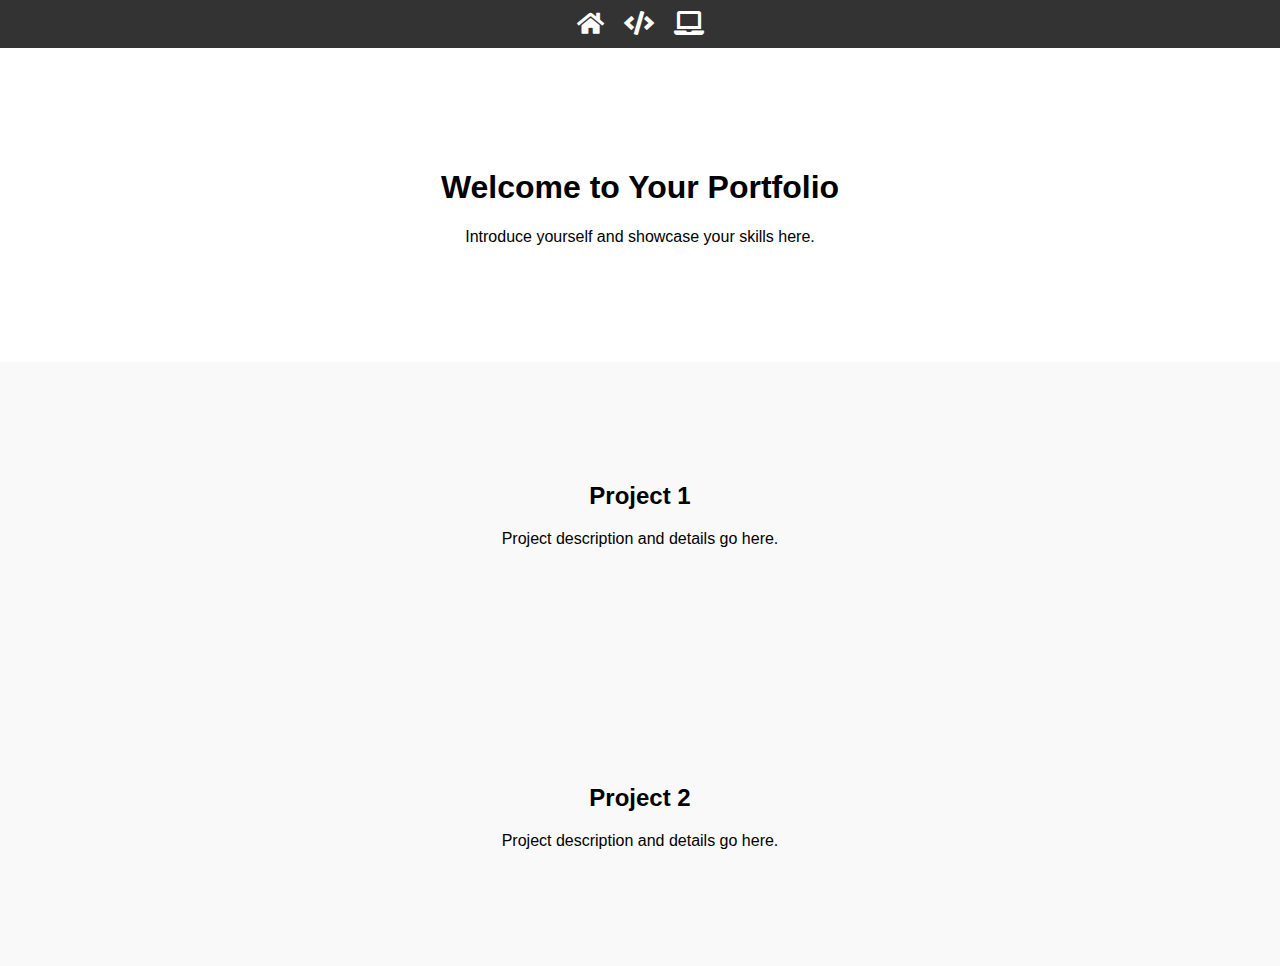
<file: index.html>
<!DOCTYPE html>
<html lang="en">
    <link rel="stylesheet" href="https://cdnjs.cloudflare.com/ajax/libs/font-awesome/5.15.3/css/all.min.css">

<head>
    <meta charset="UTF-8">
    <meta name="viewport" content="width=device-width, initial-scale=1.0">
    <title>Your Portfolio</title>
    <link rel="stylesheet" href="styles.css">
</head>
<body>
    <nav>
        <div class="navbar">
            <a href="#home" class="active"><i class="fas fa-home"></i></a>
            <a href="project1.html"><i class="fas fa-code"></i></a>
            <a href="#project2"><i class="fas fa-laptop"></i></a>
            <!-- Add more project icons here -->
        </div>
    </nav>

    <header id="home">
        <h1>Welcome to Your Portfolio</h1>
        <p>Introduce yourself and showcase your skills here.</p>
    </header>

    <section id="project1">
        <h2>Project 1</h2>
        <p>Project description and details go here.</p>
    </section>

    <section id="project2">
        <h2>Project 2</h2>
        <p>Project description and details go here.</p>
    </section>

    <!-- Add more sections for other projects -->

    <script src="script.js"></script>
</body>
</html>
</file>
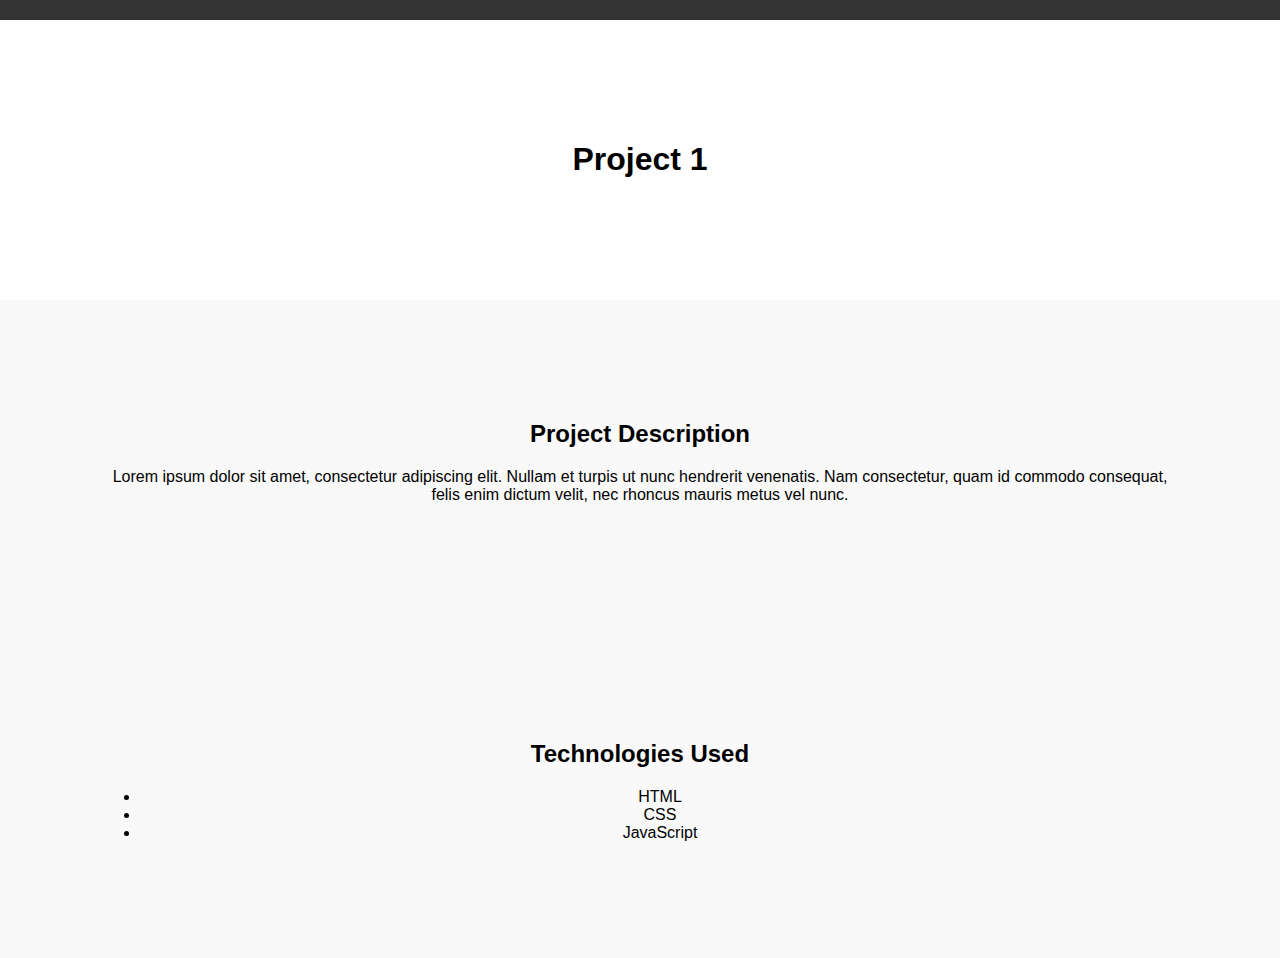
<file: project1.html>
<!DOCTYPE html>
<html lang="en">
<head>
    <meta charset="UTF-8">
    <meta name="viewport" content="width=device-width, initial-scale=1.0">
    <title>Project 1</title>
    <link rel="stylesheet" href="styles.css">
</head>
<body>
    <nav>
        <div class="navbar">
            <a href="index.html"><i class="fas fa-home"></i></a>
            <a href="#project1" class="active"><i class="fas fa-code"></i></a>
            <a href="#project2"><i class="fas fa-laptop"></i></a>
            <!-- Add more project icons here -->
        </div>
    </nav>

    <header>
        <h1>Project 1</h1>
        <!-- Add project-specific content and details here -->
    </header>

    <main>
        <section>
            <h2>Project Description</h2>
            <p>Lorem ipsum dolor sit amet, consectetur adipiscing elit. Nullam et turpis ut nunc hendrerit venenatis. Nam consectetur, quam id commodo consequat, felis enim dictum velit, nec rhoncus mauris metus vel nunc.</p>
        </section>

        <section>
            <h2>Technologies Used</h2>
            <ul>
                <li>HTML</li>
                <li>CSS</li>
                <li>JavaScript</li>
                <!-- Add more technologies used in the project -->
            </ul>
        </section>

        <!-- Add more sections with project details, images, etc. -->
    </main>

    <script src="script.js"></script>
</body>
</html>
</file>
<file: styles.css>
body {
    font-family: Arial, sans-serif;
    margin: 0;
    padding: 0;
}

nav {
    background-color: #333;
    padding: 10px;
}

.navbar {
    display: flex;
    justify-content: center;
    gap: 20px;
}

.navbar a {
    color: #fff;
    font-size: 24px;
    text-decoration: none;
    transition: color 0.3s;
}

.navbar a:hover {
    color: #f44336;
}

.active {
    color: #f44336;
}

header, section {
    padding: 100px;
    text-align: center;
}

section {
    background-color: #f9f9f9;
}
</file>
